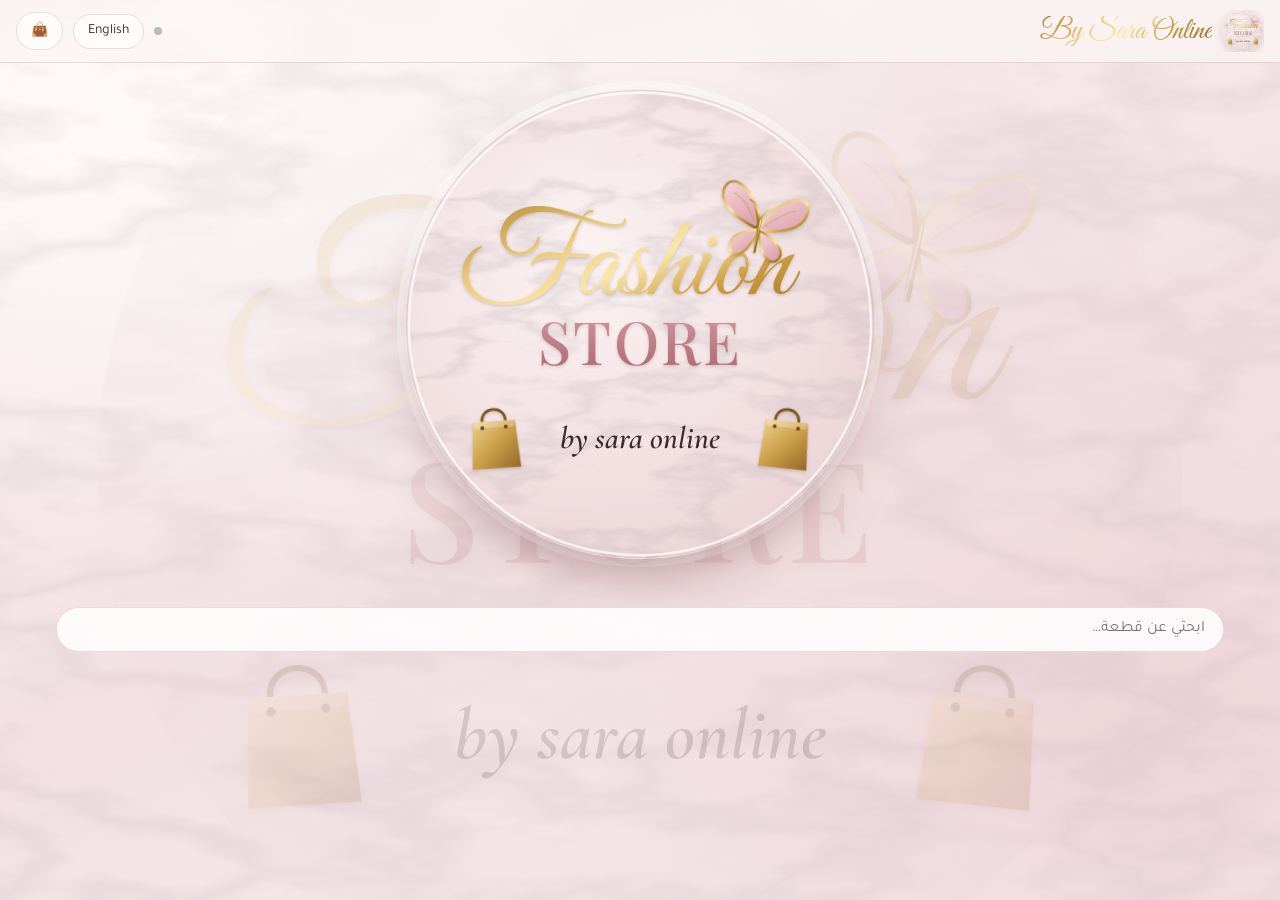
<file: index.html>
<!doctype html>
<html lang="ar" dir="rtl">
<head>
  <meta charset="utf-8">
  <meta name="viewport" content="width=device-width, initial-scale=1, viewport-fit=cover">
  <title>By Sara Online — Fashion Store</title>
  <meta name="description" content="By Sara Online — Fashion Store. New dresses, abayas, sets and more, updated live.">
  <meta name="theme-color" content="#f4e3e4">
  <link rel="manifest" href="manifest.webmanifest">
  <link rel="icon" href="icons/icon-192.png" type="image/png">
  <link rel="apple-touch-icon" href="icons/apple-touch-icon.png">
  <meta name="apple-mobile-web-app-capable" content="yes">
  <meta name="apple-mobile-web-app-title" content="By Sara">
  <meta property="og:title" content="By Sara Online — Fashion Store">
  <meta property="og:image" content="icons/icon-512.png">
  <link rel="preconnect" href="https://fonts.googleapis.com">
  <link rel="preconnect" href="https://fonts.gstatic.com" crossorigin>
  <link href="https://fonts.googleapis.com/css2?family=Cormorant+Garamond:ital,wght@1,600&family=Great+Vibes&family=Jost:wght@400;500;600&family=Playfair+Display:wght@500&family=Tajawal:wght@400;500;700&display=swap" rel="stylesheet">
  <link rel="stylesheet" href="css/style.css">
</head>
<body>
  <div class="marble"></div>
  <div class="bg-logo" id="bgLogo"></div>

  <div class="announce" id="announce"></div>
  <header class="topbar">
    <a class="brand" href="./">
      <span class="badge" id="badgeLogo"></span>
      <span class="word">By Sara Online</span>
    </a>
    <span class="spacer"></span>
    <span class="live-dot" id="liveDot" title=""></span>
    <button class="pill-btn" id="langBtn"></button>
    <button class="pill-btn bag-btn" id="bagBtn" aria-label="bag">👜 <span class="bag-count" id="bagCount"></span></button>
  </header>

  <section class="hero">
    <div class="hero-logo" id="heroLogo"></div>
    <p class="tagline" id="tagline"></p>
    <div class="socials" id="socials"></div>
  </section>

  <div class="closed-banner" id="closed" hidden><div></div></div>

  <section class="controls">
    <input class="search" id="search" type="search" autocomplete="off">
    <div class="chips" id="chips"></div>
  </section>

  <main class="grid" id="grid"></main>

  <footer class="foot" id="foot"></footer>

  <div class="overlay" id="pdOverlay"><div class="sheet" id="pdSheet"></div></div>
  <div class="overlay" id="bagOverlay"><div class="sheet" id="bagSheet"></div></div>

  <script src="js/vendor/supabase.js"></script>
  <script src="js/config.js"></script>
  <script src="js/i18n.js"></script>
  <script src="js/logo.js"></script>
  <script src="js/db.js"></script>
  <script src="js/shop.js"></script>
</body>
</html>
</file>
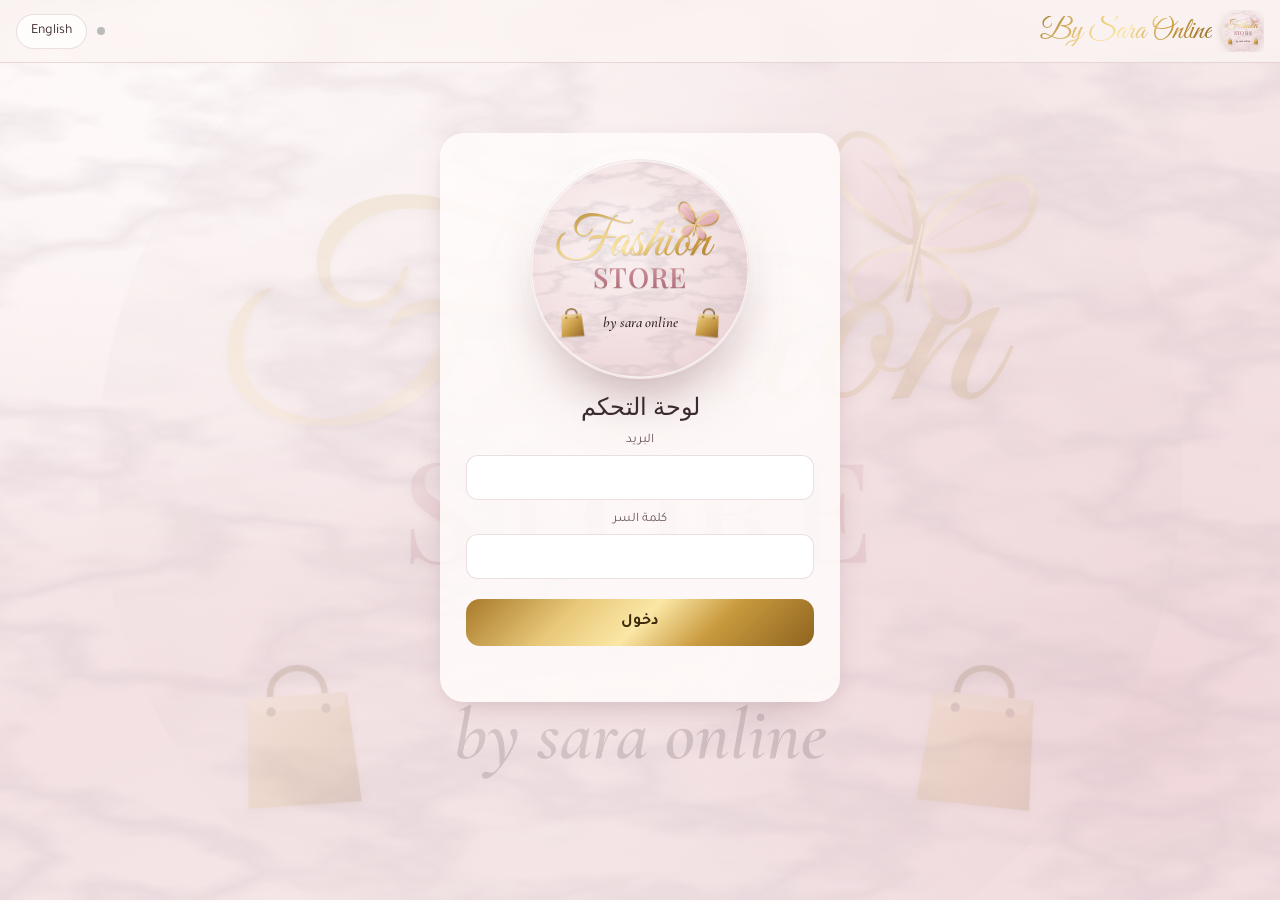
<file: owner.html>
<!doctype html>
<html lang="ar" dir="rtl">
<head>
  <meta charset="utf-8">
  <meta name="viewport" content="width=device-width, initial-scale=1, viewport-fit=cover">
  <title>By Sara Online — Owner</title>
  <meta name="robots" content="noindex">
  <meta name="theme-color" content="#3c2b2e">
  <link rel="manifest" href="owner.webmanifest">
  <link rel="icon" href="icons/icon-192.png" type="image/png">
  <link rel="apple-touch-icon" href="icons/apple-touch-icon.png">
  <meta name="apple-mobile-web-app-capable" content="yes">
  <meta name="apple-mobile-web-app-title" content="Sara Owner">
  <link rel="preconnect" href="https://fonts.googleapis.com">
  <link rel="preconnect" href="https://fonts.gstatic.com" crossorigin>
  <link href="https://fonts.googleapis.com/css2?family=Cormorant+Garamond:ital,wght@1,600&family=Great+Vibes&family=Jost:wght@400;500;600&family=Playfair+Display:wght@500&family=Tajawal:wght@400;500;700&display=swap" rel="stylesheet">
  <link rel="stylesheet" href="css/style.css">
</head>
<body>
  <div class="marble"></div>
  <div class="bg-logo" id="bgLogo"></div>

  <header class="topbar">
    <a class="brand" href="./" target="_blank">
      <span class="badge" id="badgeLogo"></span>
      <span class="word">By Sara Online</span>
    </a>
    <span class="spacer"></span>
    <span class="live-dot" id="liveDot"></span>
    <button class="pill-btn" id="langBtn"></button>
    <button class="pill-btn" id="outBtn" hidden></button>
  </header>

  <div class="owner-wrap" id="app"></div>

  <div class="overlay" id="edOverlay"><div class="sheet" id="edSheet"></div></div>

  <script src="js/vendor/supabase.js"></script>
  <script src="js/config.js"></script>
  <script src="js/i18n.js"></script>
  <script src="js/logo.js"></script>
  <script src="js/db.js"></script>
  <script src="js/owner.js"></script>
</body>
</html>
</file>
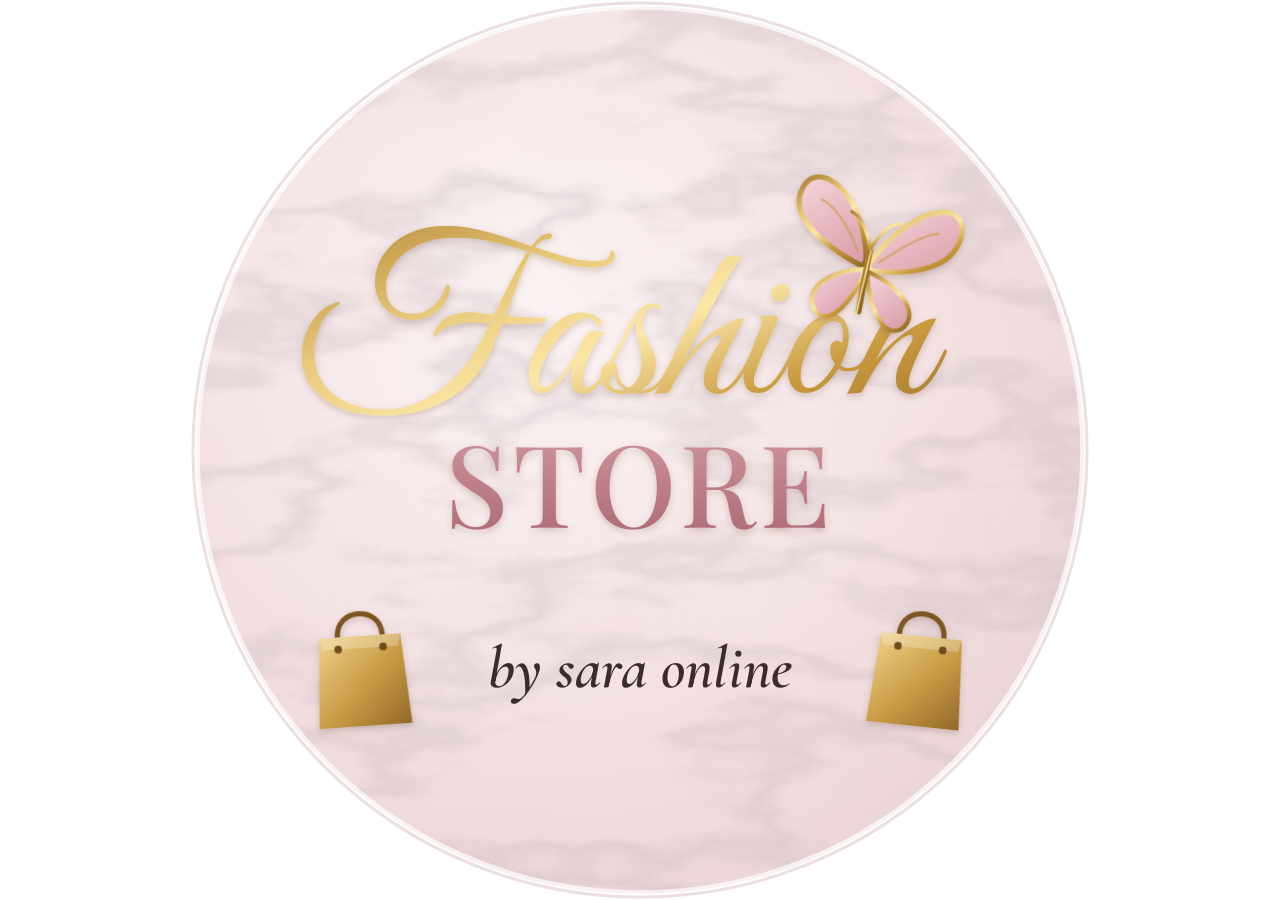
<file: tools/icon.html>
<!doctype html><html><head><meta charset="utf-8">
<link href="https://fonts.googleapis.com/css2?family=Cormorant+Garamond:ital,wght@1,600&family=Great+Vibes&family=Playfair+Display:wght@500&display=block" rel="stylesheet">
<style>html,body{margin:0;background:transparent;overflow:hidden}
#l{width:100vw;height:100vh}#l svg{width:100%;height:100%;display:block}
body.mask{background:#f4e3e4}body.mask #l{transform:scale(.8)}body.full{background:#f4e3e4}</style></head>
<body><div id="l"></div><script src="../js/logo.js"></script>
<script>const m=location.hash.slice(1);if(m)document.body.className=m;document.getElementById('l').innerHTML=logoSVG();</script></body></html>
</file>
<file: css/style.css>
:root {
  --cream: #fbf5f3;
  --blush: #f4e3e4;
  --blush-2: #ead2d5;
  --rose: #c0808b;
  --rose-d: #9f5d69;
  --gold: #c99a3e;
  --gold-l: #f0d28a;
  --gold-d: #8e6420;
  --ink: #3c2b2e;
  --ink-2: #6f5a5d;
  --card: rgba(255, 252, 251, .86);
  --line: rgba(160, 110, 115, .22);
  --ok: #4f8a5b;
  --bad: #b5473f;
  --shadow: 0 10px 30px -12px rgba(110, 60, 70, .35);
  --radius: 18px;
  --gold-grad: linear-gradient(135deg, #a87a2a, #e9c97a 30%, #fbe7a6 50%, #c99a3e 70%, #8e6420);
  --font: 'Jost', 'Tajawal', system-ui, sans-serif;
  --serif: 'Playfair Display', 'Cormorant Garamond', Georgia, serif;
  --script: 'Great Vibes', cursive;
}
[lang="ar"] { --font: 'Tajawal', 'Jost', system-ui, sans-serif; }

* { box-sizing: border-box; }
html { -webkit-text-size-adjust: 100%; }
body {
  margin: 0; min-height: 100vh; color: var(--ink); font-family: var(--font); font-size: 16px;
  background: var(--cream); overflow-x: hidden; -webkit-tap-highlight-color: transparent;
}
img { max-width: 100%; display: block; }
button, input, select, textarea { font: inherit; color: inherit; }
button { cursor: pointer; }
a { color: var(--rose-d); }

/* ── marble page background + giant logo ── */
.marble {
  position: fixed; inset: 0; z-index: -2; pointer-events: none;
  background:
    url("data:image/svg+xml,%3Csvg xmlns='http://www.w3.org/2000/svg' width='1200' height='1200'%3E%3Cfilter id='v' x='0' y='0' width='100%25' height='100%25'%3E%3CfeTurbulence type='fractalNoise' baseFrequency='0.0035 0.009' numOctaves='5' seed='21'/%3E%3CfeColorMatrix type='matrix' values='0 0 0 0 .55 0 0 0 0 .45 0 0 0 0 .5 1 0 0 0 0'/%3E%3CfeComponentTransfer%3E%3CfeFuncA type='table' tableValues='0 0 0 0 .2 0 0 0 0 0'/%3E%3C/feComponentTransfer%3E%3C/filter%3E%3Crect width='100%25' height='100%25' filter='url(%23v)'/%3E%3C/svg%3E") center / cover,
    radial-gradient(1200px 800px at 15% 10%, #fffafa 0%, transparent 60%),
    radial-gradient(900px 700px at 90% 80%, #efd5d9 0%, transparent 65%),
    linear-gradient(160deg, #fbf3f3, #f3e1e3 55%, #f7ebec);
}
.bg-logo {
  position: fixed; z-index: -1; pointer-events: none;
  width: min(135vw, 135vh, 1100px); aspect-ratio: 1;
  left: 50%; top: 52%; transform: translate(-50%, -50%);
  opacity: .16; filter: saturate(.9);
}
.bg-logo .logo-svg, .hero-logo .logo-svg, .brand .logo-svg { width: 100%; height: 100%; display: block; }

/* ── top bars ── */
.announce {
  background: linear-gradient(90deg, var(--rose-d), var(--rose), var(--rose-d));
  color: #fff; text-align: center; font-size: 14px; padding: 8px 16px; letter-spacing: .3px;
}
.announce:empty { display: none; }
.topbar {
  position: sticky; top: 0; z-index: 30; display: flex; align-items: center; gap: 10px;
  padding: 10px 16px; background: rgba(251, 245, 243, .78);
  backdrop-filter: blur(14px); -webkit-backdrop-filter: blur(14px); border-bottom: 1px solid var(--line);
}
.brand { display: flex; align-items: center; gap: 10px; text-decoration: none; color: var(--ink); min-width: 0; }
.brand .badge { width: 42px; height: 42px; flex: none; border-radius: 50%; box-shadow: 0 2px 8px rgba(120, 70, 70, .25); overflow: hidden; }
.brand .word { font-family: var(--script); font-size: 30px; line-height: 1; white-space: nowrap;
  background: var(--gold-grad); -webkit-background-clip: text; background-clip: text; color: transparent; }
.spacer { flex: 1; }
.pill-btn {
  border: 1px solid var(--line); background: rgba(255, 255, 255, .75); border-radius: 999px;
  padding: 8px 14px; font-size: 14px; display: inline-flex; align-items: center; gap: 6px; white-space: nowrap;
}
.pill-btn:hover { border-color: var(--rose); }
.bag-btn { position: relative; }
.bag-count {
  position: absolute; top: -6px; inset-inline-end: -6px; min-width: 20px; height: 20px; border-radius: 10px;
  background: var(--rose-d); color: #fff; font-size: 12px; display: grid; place-items: center; padding: 0 5px;
}
.bag-count:empty, .bag-count[data-n="0"] { display: none; }
.live-dot { width: 8px; height: 8px; border-radius: 50%; background: #bbb; display: inline-block; }
.live-dot.on { background: #5bb36d; box-shadow: 0 0 0 0 rgba(91, 179, 109, .6); animation: pulse 2s infinite; }
@keyframes pulse { 70% { box-shadow: 0 0 0 8px rgba(91, 179, 109, 0); } 100% { box-shadow: 0 0 0 0 rgba(91, 179, 109, 0); } }

/* ── hero ── */
.hero { text-align: center; padding: 26px 16px 8px; }
.hero-logo {
  width: min(86vw, 470px); aspect-ratio: 1; margin: 0 auto; border-radius: 50%;
  box-shadow: 0 30px 60px -25px rgba(110, 50, 60, .55), 0 0 0 8px rgba(255, 255, 255, .45);
  animation: float 7s ease-in-out infinite;
}
@keyframes float { 50% { transform: translateY(-8px); } }
.tagline { font-family: var(--serif); font-size: clamp(18px, 4.2vw, 24px); color: var(--ink-2); margin: 22px 0 6px; letter-spacing: .5px; }
.socials { display: flex; justify-content: center; gap: 10px; flex-wrap: wrap; margin-top: 10px; }
.socials a { text-decoration: none; }

/* ── filters ── */
.controls { max-width: 1200px; margin: 18px auto 0; padding: 0 16px; }
.search {
  width: 100%; border: 1px solid var(--line); background: rgba(255, 255, 255, .85); border-radius: 999px;
  padding: 12px 18px; font-size: 16px; outline: none;
}
.search:focus { border-color: var(--rose); box-shadow: 0 0 0 4px rgba(192, 128, 139, .15); }
.chips { display: flex; gap: 8px; overflow-x: auto; padding: 14px 0 6px; scrollbar-width: none; }
.chips::-webkit-scrollbar { display: none; }
.chip {
  flex: none; border: 1px solid var(--line); background: rgba(255, 255, 255, .8); border-radius: 999px;
  padding: 8px 16px; font-size: 14px;
}
.chip.on { background: var(--ink); color: #fff; border-color: var(--ink); }

/* ── product grid ── */
.grid {
  max-width: 1200px; margin: 8px auto 40px; padding: 0 16px;
  display: grid; gap: 14px; grid-template-columns: repeat(2, minmax(0, 1fr));
}
@media (min-width: 700px) { .grid { grid-template-columns: repeat(3, minmax(0, 1fr)); gap: 20px; } }
@media (min-width: 1020px) { .grid { grid-template-columns: repeat(4, minmax(0, 1fr)); } }
.card {
  background: var(--card); border-radius: var(--radius); overflow: hidden; box-shadow: var(--shadow);
  border: 1px solid rgba(255, 255, 255, .7); text-align: start; padding: 0; display: flex; flex-direction: column;
  transition: transform .2s; position: relative;
}
.card:hover { transform: translateY(-3px); }
.card .ph { aspect-ratio: 3 / 4; background: var(--blush); position: relative; overflow: hidden; }
.card .ph img { width: 100%; height: 100%; object-fit: cover; }
.card .ph .noimg { position: absolute; inset: 18%; opacity: .5; }
.card .info { padding: 10px 12px 12px; }
.card .nm { font-weight: 500; font-size: 15px; line-height: 1.3; display: -webkit-box; -webkit-line-clamp: 2; -webkit-box-orient: vertical; overflow: hidden; }
.price { display: flex; gap: 8px; align-items: baseline; margin-top: 4px; flex-wrap: wrap; }
.price .now { font-weight: 600; color: var(--rose-d); }
.price .was { text-decoration: line-through; color: var(--ink-2); font-size: 13px; }
.tag {
  position: absolute; top: 10px; inset-inline-start: 10px; z-index: 2; font-size: 12px; font-weight: 600;
  padding: 4px 10px; border-radius: 999px; background: var(--rose-d); color: #fff;
}
.tag.gold { background: var(--gold-grad); color: #4a3310; }
.tag + .tag { top: 40px; }
.soldout::after {
  content: attr(data-label); position: absolute; inset: 0; display: grid; place-items: center;
  background: rgba(255, 255, 255, .55); font-weight: 600; letter-spacing: 1px; color: var(--ink);
}
.flash { animation: flash 1.6s ease; }
@keyframes flash { 0% { box-shadow: 0 0 0 0 rgba(201, 154, 62, .9); } 100% { box-shadow: var(--shadow), 0 0 0 14px rgba(201, 154, 62, 0); } }
.empty { grid-column: 1 / -1; text-align: center; padding: 50px 16px; color: var(--ink-2); font-size: 17px;
  background: var(--card); border-radius: var(--radius); }

/* ── sheets / modals ── */
.overlay {
  position: fixed; inset: 0; z-index: 50; background: rgba(60, 30, 35, .45);
  display: flex; align-items: flex-end; justify-content: center; opacity: 0; pointer-events: none; transition: opacity .2s;
}
.overlay.open { opacity: 1; pointer-events: auto; }
.sheet {
  background: var(--cream); width: 100%; max-width: 980px; max-height: 92vh; overflow: auto;
  border-radius: 24px 24px 0 0; transform: translateY(30px); transition: transform .25s; position: relative;
}
.overlay.open .sheet { transform: none; }
@media (min-width: 760px) {
  .overlay { align-items: center; padding: 24px; }
  .sheet { border-radius: 24px; max-height: 88vh; }
}
.sheet .x {
  position: absolute; top: 12px; inset-inline-end: 12px; z-index: 3; width: 40px; height: 40px; border-radius: 50%;
  border: 0; background: rgba(255, 255, 255, .9); font-size: 22px; box-shadow: 0 2px 8px rgba(0, 0, 0, .12);
}
.pd { display: grid; gap: 0; }
@media (min-width: 760px) { .pd { grid-template-columns: 1.05fr 1fr; } }
.gallery { display: flex; overflow-x: auto; scroll-snap-type: x mandatory; background: var(--blush); scrollbar-width: none; }
.gallery::-webkit-scrollbar { display: none; }
.gallery img { flex: none; width: 100%; aspect-ratio: 3 / 4; object-fit: cover; scroll-snap-align: center; }
.dots { display: flex; justify-content: center; gap: 6px; padding: 8px; }
.dots i { width: 7px; height: 7px; border-radius: 50%; background: var(--blush-2); }
.dots i.on { background: var(--rose-d); }
.pd-body { padding: 20px 20px 28px; }
.pd-body h2 { font-family: var(--serif); font-weight: 500; margin: 0 0 6px; font-size: 26px; padding-inline-end: 40px; }
.pd-body .price { font-size: 20px; }
.desc { color: var(--ink-2); line-height: 1.65; white-space: pre-line; margin: 14px 0; }
.opt-label { font-size: 13px; text-transform: uppercase; letter-spacing: 1px; color: var(--ink-2); margin: 16px 0 8px; }
.opts { display: flex; flex-wrap: wrap; gap: 8px; }
.opt { border: 1px solid var(--line); background: #fff; border-radius: 12px; padding: 8px 14px; min-width: 46px; }
.opt.on { border-color: var(--ink); background: var(--ink); color: #fff; }
.qty { display: inline-flex; align-items: center; border: 1px solid var(--line); border-radius: 12px; background: #fff; }
.qty button { border: 0; background: none; width: 40px; height: 40px; font-size: 20px; }
.qty span { min-width: 28px; text-align: center; }
.btn {
  border: 0; border-radius: 14px; padding: 14px 18px; font-weight: 600; font-size: 16px;
  background: var(--ink); color: #fff; display: inline-flex; align-items: center; justify-content: center; gap: 8px; text-decoration: none;
}
.btn.gold { background: var(--gold-grad); color: #3d2a0b; }
.btn.wa { background: #25d366; color: #fff; }
.btn.ghost { background: transparent; color: var(--ink); border: 1px solid var(--line); }
.btn.danger { background: transparent; color: var(--bad); border: 1px solid rgba(181, 71, 63, .35); }
.btn.small { padding: 8px 12px; font-size: 14px; border-radius: 10px; }
.btn:disabled { opacity: .5; cursor: not-allowed; }
.btn-row { display: flex; gap: 10px; flex-wrap: wrap; margin-top: 20px; }
.btn-row .btn { flex: 1 1 200px; }

/* bag */
.bag { padding: 22px 20px 28px; max-width: 560px; margin: 0 auto; }
.bag h2 { font-family: var(--serif); font-weight: 500; margin: 0 0 14px; }
.bag-item { display: grid; grid-template-columns: 64px 1fr auto; gap: 12px; align-items: center; padding: 10px 0; border-bottom: 1px solid var(--line); }
.bag-item img, .bag-item .noimg { width: 64px; height: 80px; object-fit: cover; border-radius: 10px; background: var(--blush); }
.bag-item .meta { font-size: 13px; color: var(--ink-2); }
.linkbtn { border: 0; background: none; color: var(--bad); font-size: 13px; padding: 4px 0; }
.total-row { display: flex; justify-content: space-between; font-size: 18px; font-weight: 600; margin: 16px 0; }

/* forms */
.field { display: block; margin: 12px 0; }
.field > span { display: block; font-size: 13px; color: var(--ink-2); margin-bottom: 6px; }
.field input, .field textarea, .field select {
  width: 100%; border: 1px solid var(--line); background: #fff; border-radius: 12px; padding: 12px 14px; font-size: 16px; outline: none;
}
.field textarea { min-height: 90px; resize: vertical; }
.field input:focus, .field textarea:focus, .field select:focus { border-color: var(--rose); box-shadow: 0 0 0 4px rgba(192, 128, 139, .15); }
.switch { display: flex; align-items: center; gap: 10px; margin: 12px 0; cursor: pointer; user-select: none; }
.switch input { width: 20px; height: 20px; accent-color: var(--rose-d); }

/* footer */
.foot { max-width: 1200px; margin: 0 auto; padding: 10px 16px 60px; display: grid; gap: 14px; }
@media (min-width: 760px) { .foot { grid-template-columns: repeat(3, 1fr); } }
.foot .box { background: var(--card); border-radius: var(--radius); padding: 18px; box-shadow: var(--shadow); }
.foot h3 { font-family: var(--serif); font-weight: 500; margin: 0 0 8px; }
.foot p { margin: 0; color: var(--ink-2); line-height: 1.6; white-space: pre-line; }
.closed-banner { max-width: 1200px; margin: 16px auto 0; padding: 0 16px; }
.closed-banner div { background: var(--ink); color: #fff; border-radius: var(--radius); padding: 16px; text-align: center; }

/* toasts */
#toasts { position: fixed; left: 50%; bottom: 22px; transform: translateX(-50%); z-index: 99; display: grid; gap: 8px; width: min(92vw, 420px); }
.toast { background: var(--ink); color: #fff; padding: 12px 16px; border-radius: 14px; box-shadow: var(--shadow); text-align: center; transition: opacity .4s, transform .4s; }
.toast.ok { background: var(--ok); }
.toast.bad { background: var(--bad); }
.toast.out { opacity: 0; transform: translateY(10px); }

.noconf { max-width: 640px; margin: 30px auto; padding: 20px; background: var(--card); border-radius: var(--radius); text-align: center; }

/* ───────── owner page ───────── */
.owner-wrap { max-width: 1100px; margin: 0 auto; padding: 16px 16px 80px; }
.login { max-width: 400px; margin: 6vh auto; background: var(--card); border-radius: 24px; padding: 26px; box-shadow: var(--shadow); text-align: center; }
.login .hero-logo { width: 220px; animation: none; margin-bottom: 10px; }
.login h1 { font-family: var(--serif); font-weight: 500; font-size: 24px; margin: 8px 0 4px; }
.login .btn { width: 100%; margin-top: 8px; }
.err { color: var(--bad); min-height: 22px; font-size: 14px; margin-top: 8px; }
.tabs { display: flex; gap: 8px; margin: 14px 0 18px; overflow-x: auto; scrollbar-width: none; }
.tab { flex: none; border: 1px solid var(--line); background: rgba(255, 255, 255, .8); border-radius: 999px; padding: 10px 18px; position: relative; }
.tab.on { background: var(--ink); color: #fff; border-color: var(--ink); }
.tab .n { margin-inline-start: 6px; background: var(--rose-d); color: #fff; border-radius: 999px; padding: 1px 7px; font-size: 12px; }
.tab .n:empty { display: none; }
.panel { background: var(--card); border-radius: 22px; padding: 16px; box-shadow: var(--shadow); }
.toolbar { display: flex; gap: 10px; flex-wrap: wrap; align-items: center; margin-bottom: 14px; }
.toolbar .search { flex: 1 1 220px; padding: 10px 16px; }
.stats { display: flex; gap: 10px; flex-wrap: wrap; margin-bottom: 14px; }
.stat { flex: 1 1 140px; background: rgba(255, 255, 255, .8); border-radius: 14px; padding: 12px 14px; border: 1px solid var(--line); }
.stat b { display: block; font-size: 22px; font-family: var(--serif); }
.stat span { font-size: 13px; color: var(--ink-2); }
.prow { display: grid; grid-template-columns: 58px 1fr auto; gap: 12px; align-items: center; padding: 10px 4px; border-bottom: 1px solid var(--line); }
.prow:last-child { border-bottom: 0; }
.prow .th { width: 58px; height: 72px; border-radius: 10px; object-fit: cover; background: var(--blush); }
.prow .t { min-width: 0; }
.prow .t b { display: block; font-weight: 500; overflow: hidden; text-overflow: ellipsis; white-space: nowrap; }
.prow .t small { color: var(--ink-2); }
.prow .acts { display: flex; gap: 6px; flex-wrap: wrap; justify-content: flex-end; }
.mini { border: 1px solid var(--line); background: #fff; border-radius: 10px; padding: 6px 10px; font-size: 13px; }
.mini.on { background: #e9f4ec; border-color: #9cc9a6; color: #2f6b3c; }
.mini.off { background: #f7e9e8; border-color: #e0b1ad; color: var(--bad); }
.badge-s { display: inline-block; font-size: 11px; padding: 2px 8px; border-radius: 999px; background: var(--blush); color: var(--rose-d); margin-inline-start: 6px; vertical-align: middle; }
@media (max-width: 620px) {
  .prow { grid-template-columns: 52px 1fr; }
  .prow .acts { grid-column: 1 / -1; justify-content: flex-start; }
}
.editor { padding: 22px 20px 26px; max-width: 760px; margin: 0 auto; }
.editor h2 { font-family: var(--serif); font-weight: 500; margin: 0 0 6px; }
.two { display: grid; gap: 0 14px; }
@media (min-width: 600px) { .two { grid-template-columns: 1fr 1fr; } }
.photos { display: flex; flex-wrap: wrap; gap: 10px; }
.photo { position: relative; width: 92px; height: 116px; border-radius: 12px; overflow: hidden; background: var(--blush); border: 2px solid transparent; }
.photo.cover { border-color: var(--gold); }
.photo img { width: 100%; height: 100%; object-fit: cover; }
.photo button { position: absolute; border: 0; border-radius: 50%; width: 26px; height: 26px; background: rgba(0, 0, 0, .6); color: #fff; font-size: 14px; line-height: 1; }
.photo .rm { top: 4px; inset-inline-end: 4px; }
.photo .cv { bottom: 4px; inset-inline-start: 4px; width: auto; border-radius: 8px; padding: 0 6px; font-size: 11px; }
.add-photo { width: 92px; height: 116px; border-radius: 12px; border: 2px dashed var(--rose); display: grid; place-items: center; color: var(--rose-d); text-align: center; font-size: 13px; cursor: pointer; background: rgba(255, 255, 255, .6); }
.order { border: 1px solid var(--line); border-radius: 16px; padding: 14px; margin-bottom: 12px; background: rgba(255, 255, 255, .75); }
.order.st-new { border-color: var(--gold); box-shadow: 0 0 0 3px rgba(201, 154, 62, .18); }
.order header { display: flex; justify-content: space-between; gap: 10px; flex-wrap: wrap; }
.order .who b { font-size: 17px; }
.order .when { color: var(--ink-2); font-size: 13px; }
.order ul { margin: 10px 0; padding-inline-start: 18px; color: var(--ink-2); }
.order .line { display: flex; gap: 8px; flex-wrap: wrap; align-items: center; }
.order select { border: 1px solid var(--line); border-radius: 10px; padding: 8px; background: #fff; }

[hidden] { display: none !important; }
.brand { flex: 0 1 auto; overflow: hidden; }
@media (max-width: 480px) {
  .topbar { gap: 8px; padding: 8px 12px; }
  .brand .word { font-size: 22px; }
  .brand .badge { width: 36px; height: 36px; }
  .pill-btn { padding: 7px 11px; font-size: 13px; }
}
@media (max-width: 360px) { .brand .word { display: none; } }
</file>
